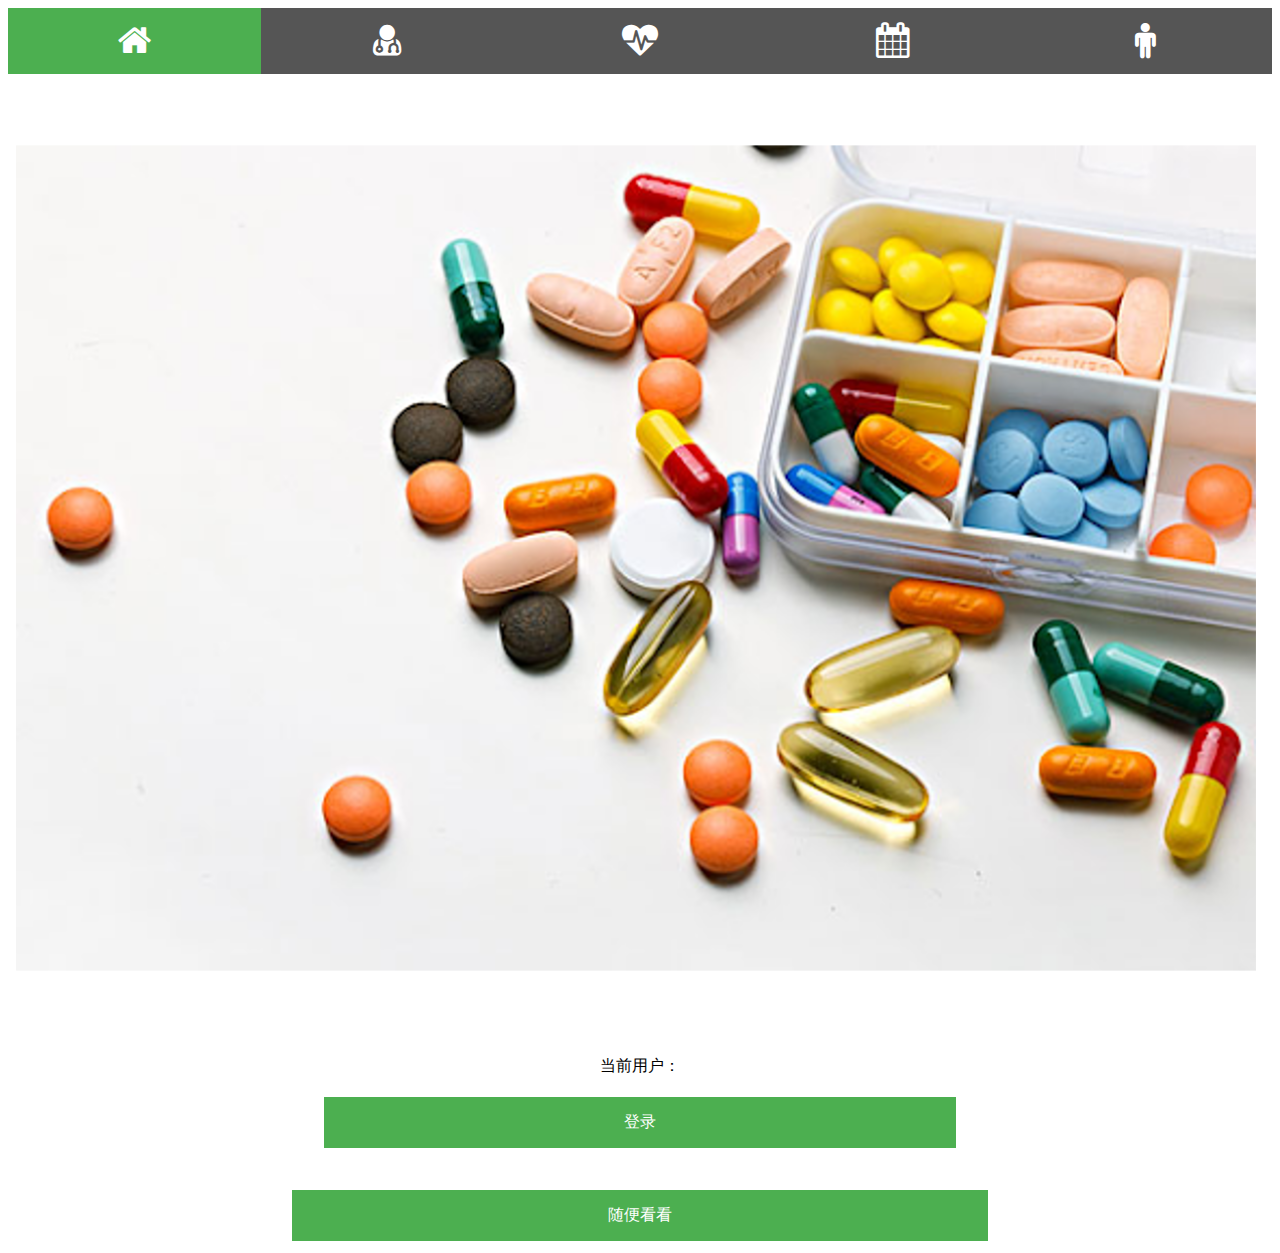
<file: index.html>
<!DOCTYPE html>
<html lang="en">
<head>
    <meta charset="UTF-8">
    <meta name="keywords" content="药不能停" />
    <meta name="description" content="药不能停" />
    <meta name="viewport" content="width=device-width, initial-scale=1" />
    <meta name="apple-mobile-web-app-capable" content="yes">
    <meta name="apple-mobile-web-app-status-bar-style" content="black">
    <meta name="format-detection" content="telephone=no">
    <link rel="stylesheet" href="https://cdnjs.cloudflare.com/ajax/libs/font-awesome/4.7.0/css/font-awesome.min.css">
    <link rel="stylesheet" type="text/css" href="pic/mystyle.css">
        <title>药不能停</title>
</head>

<body>
  <div class="icon-bar">
  <a class="active" href="index.html"><i class="fa fa-home"></i></a>
  <a href="body/body.html"><i class="fa fa-user-md"></i></a>
  <a href="#"><i class="fa fa-heartbeat"></i></a>
  <a href="#"><i class="fa fa-calendar"></i></a>
  <a href="#"><i class="fa fa-male"></i></a>
</div>
<br />

<script type="text/javascript">
var p="<div><img class='fullimg' src='pic/"
var s=localStorage.username
if (s=='DC' || s=='CG' || s=='JT'){
document.write(p+s+".jpg' width=50% /></div>")
}
else {
  document.write(p+"yao.png'/></div>")
}
</script>


<div align="center">
    <p>当前用户：<span id="username"></span></p>
    <p><button class="button button2" onclick="login()">登录</button></p>
</div>

<br />
<div align="center">
<a href="sex/sex.html" class="button button2">随便看看</a>
</div>

</body>
<script type="text/javascript">
var username = document.getElementById("username");
window.onload = function(){
    if(localStorage.username.length>1){
      if (localStorage.username=='DC') {username.innerHTML = "大川";}
      if (localStorage.username=='CG') {username.innerHTML = "陈广";}
      if (localStorage.username=='JT') {username.innerHTML = "军焘";}
    }
}
function login(){
    var Url = "usr/login.html";
    location.href = Url;
}
</script>
</html>
</file>
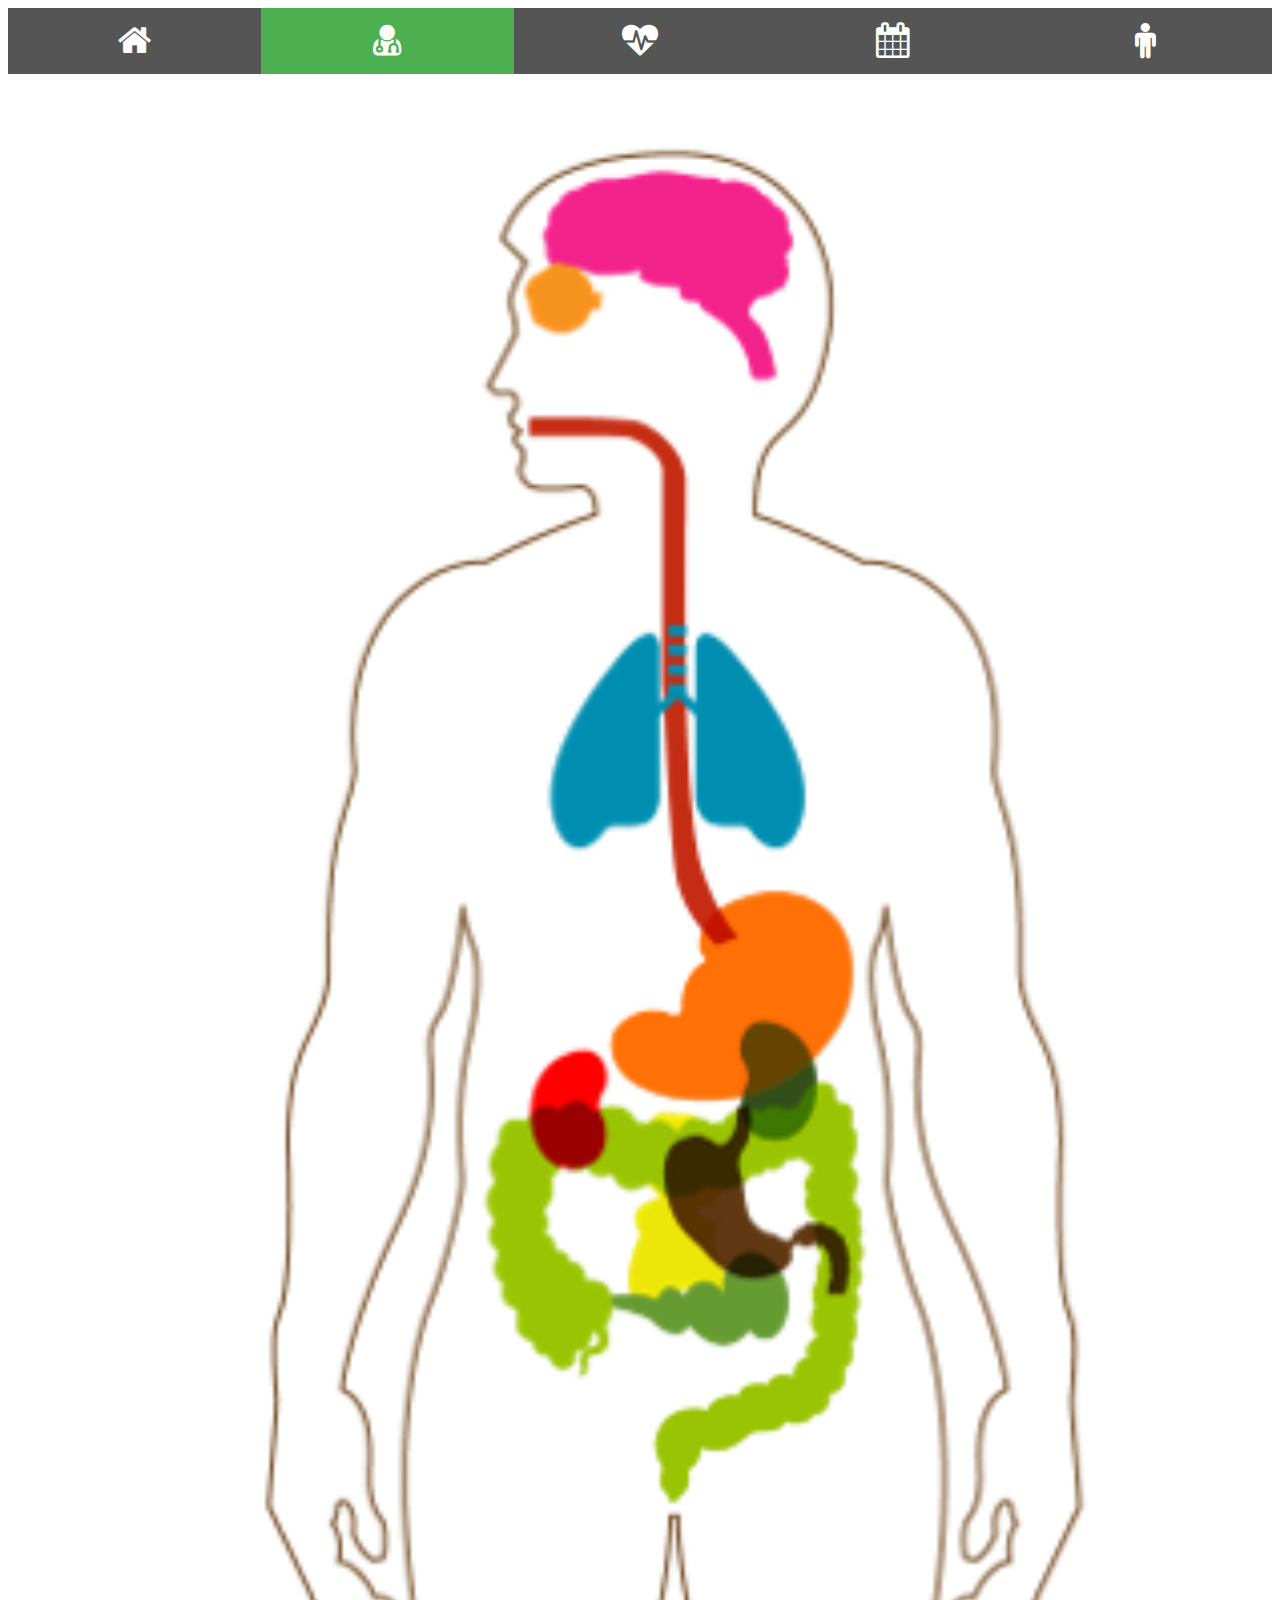
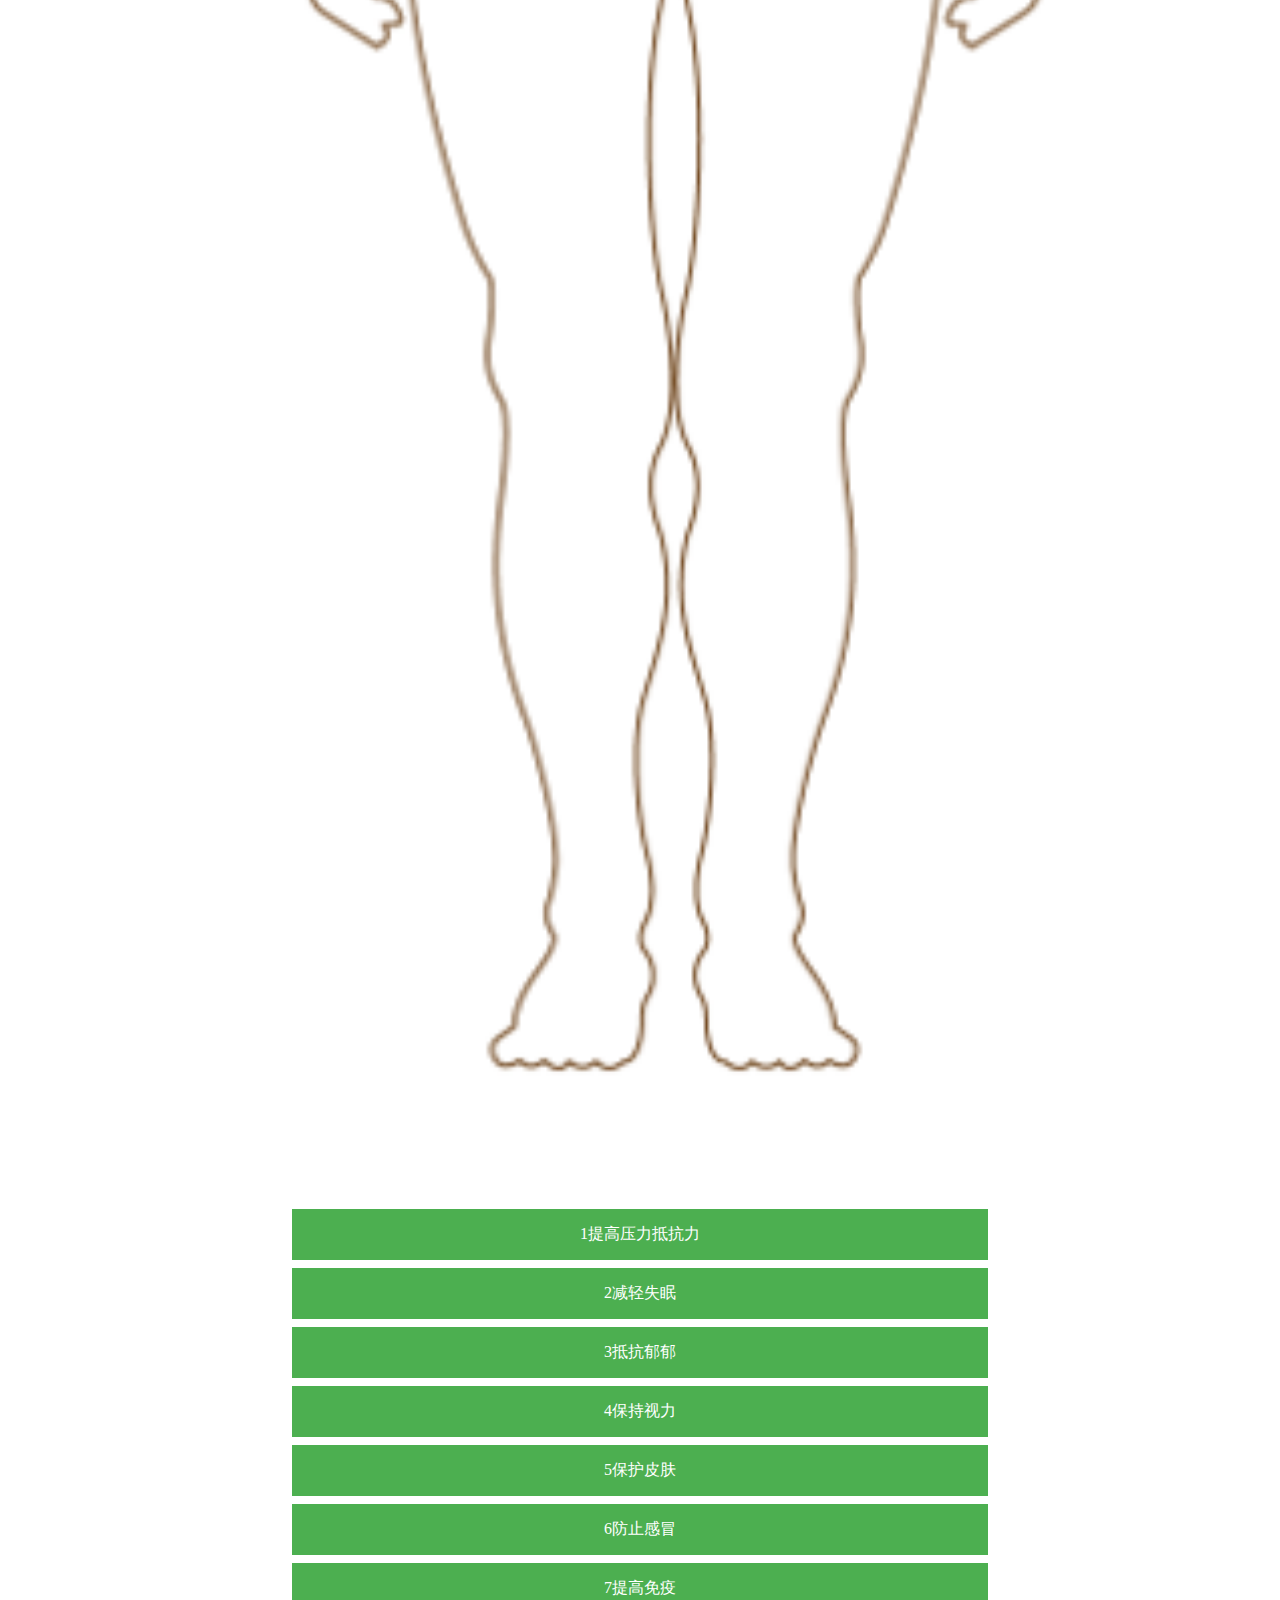
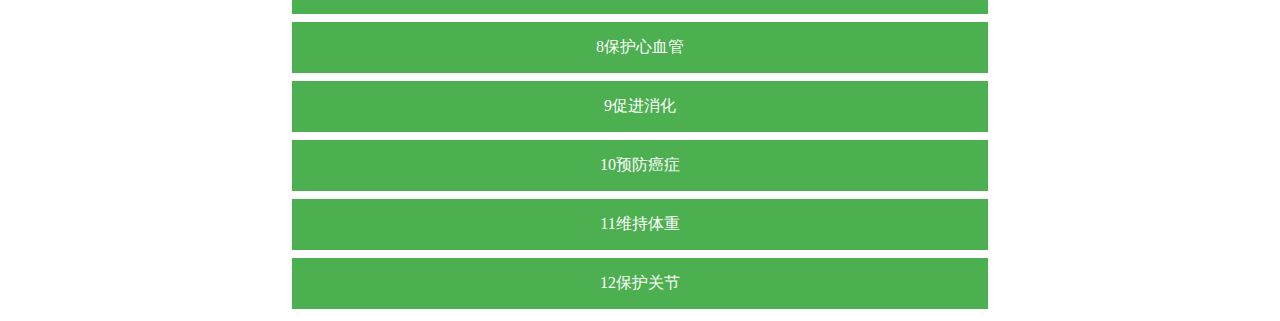
<file: body/body.html>
<!DOCTYPE html>
<html lang="en">
<head>
    <meta charset="UTF-8">
    <meta name="keywords" content="药不能停" />
    <meta name="description" content="药不能停" />
    <meta name="viewport" content="width=device-width, initial-scale=1" />
    <meta name="apple-mobile-web-app-capable" content="yes">
    <meta name="apple-mobile-web-app-status-bar-style" content="black">
    <meta name="format-detection" content="telephone=no">
    <link rel="stylesheet" href="https://cdnjs.cloudflare.com/ajax/libs/font-awesome/4.7.0/css/font-awesome.min.css">
    <link rel="stylesheet" type="text/css" href="../pic/mystyle.css">
        <title>药不能停</title>
</head>

<body>
  <div class="icon-bar">
  <a href="../index.html"><i class="fa fa-home"></i></a>
  <a class="active" href="../body/body.html"><i class="fa fa-user-md"></i></a>
  <a href="#"><i class="fa fa-heartbeat"></i></a>
  <a href="#"><i class="fa fa-calendar"></i></a>
  <a href="../usr/about.html"><i class="fa fa-male"></i></a>
</div>
<br />

<br />
<div><img class="fullimg" src="../pic/Body.PNG"/></div>
<br />
<div align="center">
<a href="infor.html?opt=1" class="button button2">1提高压力抵抗力</a>
</div>
<div align="center">
<a href="infor.html?opt=2" class="button button2">2减轻失眠</a>
</div>
<div align="center">
<a href="infor.html?opt=3" class="button button2">3抵抗郁郁</a>
</div>
<div align="center">
<a href="infor.html?opt=4" class="button button2">4保持视力</a>
</div><div align="center">
<a href="infor.html?opt=5" class="button button2">5保护皮肤</a>
</div>
<div align="center">
<a href="infor.html?opt=6" class="button button2">6防止感冒</a>
</div><div align="center">
<a href="infor.html?opt=7" class="button button2">7提高免疫</a>
</div>
<div align="center">
<a href="infor.html?opt=8" class="button button2">8保护心血管</a>
</div><div align="center">
<a href="infor.html?opt=9" class="button button2">9促进消化</a>
</div>
<div align="center">
<a href="infor.html?opt=10" class="button button2">10预防癌症</a>
</div><div align="center">
<a href="infor.html?opt=11" class="button button2">11维持体重</a>
</div>
<div align="center">
<a href="infor.html?opt=12" class="button button2">12保护关节</a>
</div>
</html>
</file>
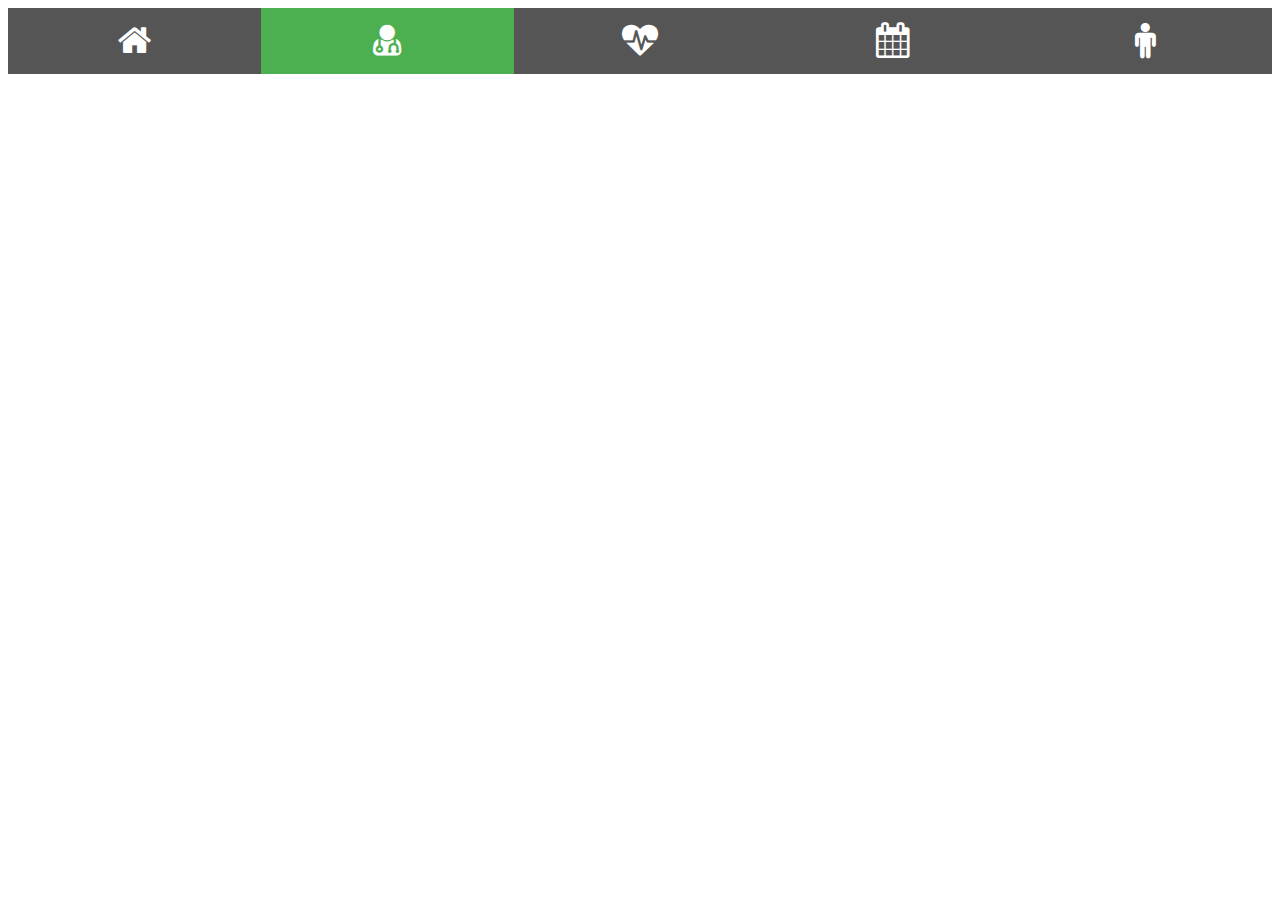
<file: body/infor.html>
<!DOCTYPE html>
<html lang="en">
<head>
    <meta charset="UTF-8">
    <meta name="keywords" content="药不能停" />
    <meta name="description" content="药不能停" />
    <meta name="viewport" content="width=device-width, initial-scale=1" />
    <meta name="apple-mobile-web-app-capable" content="yes">
    <meta name="apple-mobile-web-app-status-bar-style" content="black">
    <meta name="format-detection" content="telephone=no">
    <link rel="stylesheet" href="https://cdnjs.cloudflare.com/ajax/libs/font-awesome/4.7.0/css/font-awesome.min.css">
    <link rel="stylesheet" type="text/css" href="../pic/mystyle.css">
        <title>药不能停</title>
</head>

<body>
  <div class="icon-bar">
  <a href="../index.html"><i class="fa fa-home"></i></a>
  <a class="active" href="../body/body.html"><i class="fa fa-user-md"></i></a>
  <a href="#"><i class="fa fa-heartbeat"></i></a>
  <a href="#"><i class="fa fa-calendar"></i></a>
  <a href="../usr/about.html"><i class="fa fa-male"></i></a>
</div>
<br />


<script type="text/javascript">
function getParams(key) {
    var reg = new RegExp("(^|&)" + key + "=([^&]*)(&|$)");
    var r = window.location.search.substr(1).match(reg);
    if (r != null) {return unescape(r[2]);}
    return null;
};
var s=getParams("opt");
var t01="<tr><th>";
var t02="</td></tr>";
var ca="钙:</th><td>";
var cad="1000mg"
var ca0="Risk groups</th><td>Postmenopausal women, Amenorrheic women, the female athlete triad,\
lactose intolerance, cow’s milk allergy, Vegetarians"
var ca1="Symptoms</th><td>numbness, tingling in the fingers, muscle cramps, convulsions,\
lethargy, abnormal heart rhythms"
var ca2="Benefits</th><td>Increase Bone health, 100mg+400iu VD3 prevent  colorectal adenomas,\
lower blood pressure and risk of hypertension, reduce risk of Preeclampsia"
var ca3="Side effects</th><td>gas, bloating, constipation.\
Solution of side effect：once per day->twice a day"
var ca4="Long term sid effect</th><td>>=1500mg/day prostate cancer,\
man 20% increase death of cardiovascular disease, woman increase risk of cardiovascular disease,\
17% higher risk of kidney stones, increas the risk of prostate cancer,\
Increase the risk of cardiovascular disease, interfere with the absorption of iron and zinc,\
Not effect on weight management"
var ca5="避免一起吃的食物</th><td>pinach, collard greens, sweet potatoes, rhubarb, beans"
var ca6="加速流失的食物</th><td>Sodium, Caffeine, Alcohol, Phosphorus, diets high in protein,\
cereal grains, not reduce the risk of invasive colorectal cancer"
var ca_infor = "<table border='1'>"+t01+ca+cad+t02+t01+ca0+t02+t01+ca1+t02+t01+ca2+t02+
t01+ca3+t02+t01+ca4+t02+t01+ca5+t02+t01+ca6+t02+"</table>";

var vc="VC:</th><td>";
var vcd="90mg"
var vc0="Risk groups</th><td>Smokers and passive smokers，malabsorption"
var vc1="Symptoms</th><td>fatigue,lassitude,widespread connective tissue weakness,\
capillary fragility,malaise,inflammation of the gums,petechiae,ecchymoses,joint pain,\
poor wound healing,hyperkeratosis,depression as well as swollen, bleeding gums and \
loosening or loss of teeth,corkscrew hairs"
var vc2="Benefits</th><td>Cancer prevention, Reduce risk of Cardiovascular disease, \
Age-related macular degeneration (AMD) and cataracts, The common cold"
var vc3="Side effects</th><td>diarrhea, nausea, abdominal cramps, gastrointestinal disturbances"
var vc4="Long term sid effect</th><td>>300mg/day women increased risk of cardiovascular \
disease mortality, contribute to the formation of kidney stones"
var vc5="避免一起吃的食物</th><td>"
var vc6="加速流失的食物</th><td>"
var vc_infor = "<table border='1'>"+t01+vc+vcd+t02+t01+vc0+t02+t01+vc1+t02+t01+vc2+t02+
t01+vc3+t02+t01+vc4+t02+t01+vc5+t02+t01+vc6+t02+"</table>";

if (s == 1) { var x=ca_infor;  document.write(x);var y=vc_infor;  document.write(y);}
if (s == 2) { var x=ca_infor;  document.write(x);var y=vc_infor;  document.write(y);}
if (s == 3) { var x=ca_infor;  document.write(x);var y=vc_infor;  document.write(y);}
if (s == 4) { var x=ca_infor;  document.write(x);var y=vc_infor;  document.write(y);}
if (s == 5) { var x=ca_infor;  document.write(x);var y=vc_infor;  document.write(y);}
if (s == 6) { var x=ca_infor;  document.write(x);var y=vc_infor;  document.write(y);}
if (s == 7) { var x=ca_infor;  document.write(x);var y=vc_infor;  document.write(y);}
if (s == 8) { var x=ca_infor;  document.write(x);var y=vc_infor;  document.write(y);}
if (s == 9) { var x=ca_infor;  document.write(x);var y=vc_infor;  document.write(y);}
if (s == 10) { var x=ca_infor;  document.write(x);var y=vc_infor;  document.write(y);}
if (s == 11) { var x=ca_infor;  document.write(x);var y=vc_infor;  document.write(y);}
if (s == 12) { var x=ca_infor;  document.write(x);var y=vc_infor;  document.write(y);}
</script>
</div>
</body>
</html>
</file>
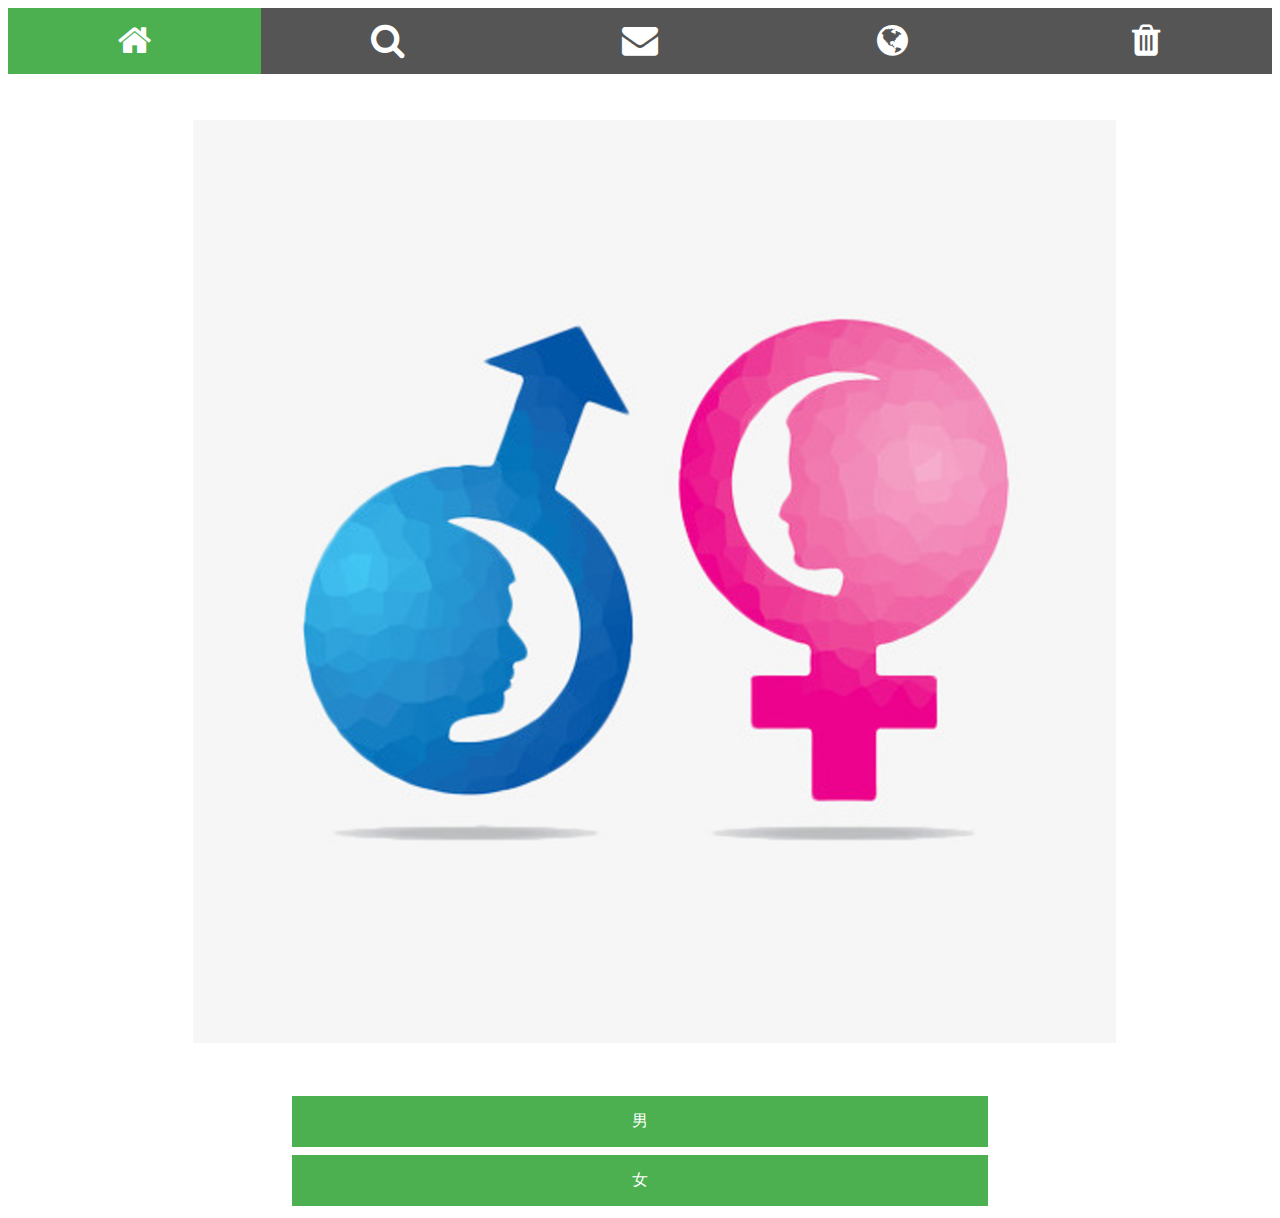
<file: sex/sex.html>
<!DOCTYPE html>
<html lang="en">
<head>
    <meta charset="UTF-8">
    <meta name="keywords" content="药不能停" />
    <meta name="description" content="药不能停" />
    <meta name="viewport" content="width=device-width, initial-scale=1" />
    <meta name="apple-mobile-web-app-capable" content="yes">
    <meta name="apple-mobile-web-app-status-bar-style" content="black">
    <meta name="format-detection" content="telephone=no">
    <link rel="stylesheet" href="https://cdnjs.cloudflare.com/ajax/libs/font-awesome/4.7.0/css/font-awesome.min.css">
    <link rel="stylesheet" type="text/css" href="../pic/mystyle.css">
        <title>药不能停</title>
</head>

<body>
  <div class="icon-bar">
  <a class="active" href="../index.html"><i class="fa fa-home"></i></a>
  <a href="#"><i class="fa fa-search"></i></a>
  <a href="#"><i class="fa fa-envelope"></i></a>
  <a href="#"><i class="fa fa-globe"></i></a>
  <a href="#"><i class="fa fa-trash"></i></a>
</div>
<br />
<br />
<div><img class="fullimg" src="../pic/sex.png"/></div>
<br />
<br />
<div align="center">
<a href="age.html?sex=M" class="button button2">男</a>
</div>
<div align="center">
<a href="age.html?sex=F" class="button button2">女</a>
</div>
</body>
</html>
</file>
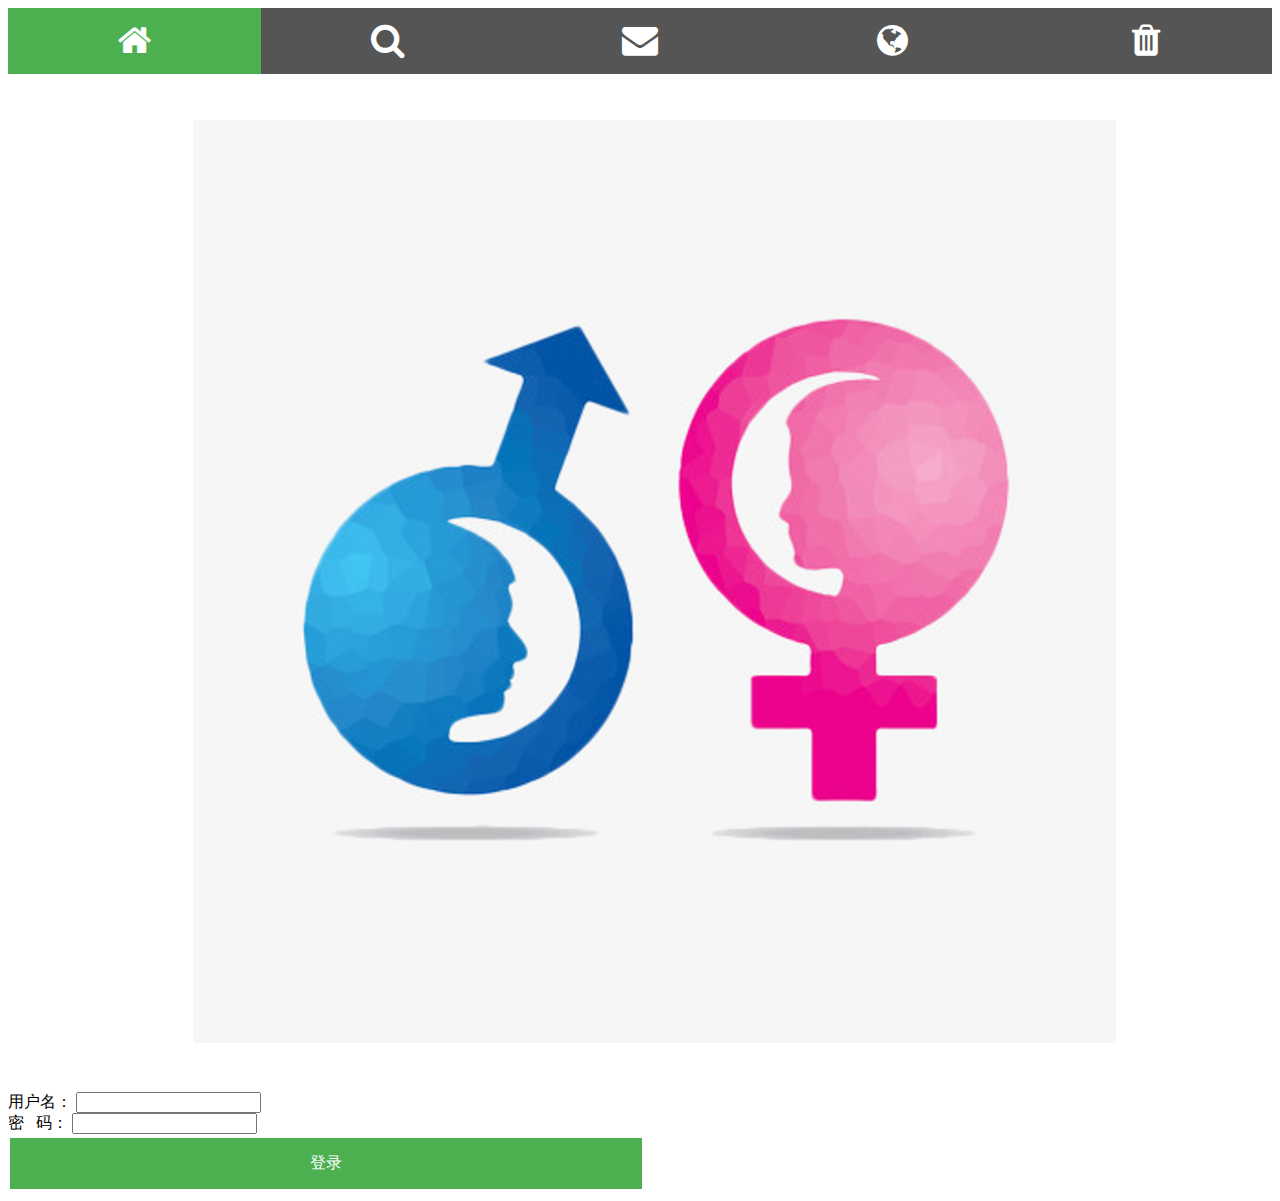
<file: usr/login.html>
<!DOCTYPE html>
<html lang="en">
<head>
    <meta charset="UTF-8">
    <meta name="keywords" content="药不能停" />
    <meta name="description" content="药不能停" />
    <meta name="viewport" content="width=device-width, initial-scale=1" />
    <meta name="apple-mobile-web-app-capable" content="yes">
    <meta name="apple-mobile-web-app-status-bar-style" content="black">
    <meta name="format-detection" content="telephone=no">
    <link rel="stylesheet" href="https://cdnjs.cloudflare.com/ajax/libs/font-awesome/4.7.0/css/font-awesome.min.css">
    <link rel="stylesheet" type="text/css" href="../pic/mystyle.css">
        <title>药不能停</title>
</head>

<body>
  <div class="icon-bar">
  <a class="active" href="../index.html"><i class="fa fa-home"></i></a>
  <a href="#"><i class="fa fa-search"></i></a>
  <a href="#"><i class="fa fa-envelope"></i></a>
  <a href="#"><i class="fa fa-globe"></i></a>
  <a href="#"><i class="fa fa-trash"></i></a>
</div>
<br />
<br />
<div><img class="fullimg" src="../pic/sex.png"/></div>
<br />
<br />
<div>
<span>用户名：</span>
<input type="text" id="username">
</div>
<div>
<span>密&nbsp;&nbsp;&nbsp;码：</span>
<input type="password" id="password">
</div>
<button  onclick="login()" class="button button2">登录</button>
</body>
<script type="text/javascript">
function login(){
    var username = document.getElementById('username').value;
    var password = document.getElementById('password').value;
    if(checkUsername() && checkPassword()){
      alert("登陆成功");
      localStorage.username = username;
      location.href = "../index.html";
    }
}
//检查登录用户名
function checkUsername(){
  var username = document.getElementById('username').value;
  if((username=='DC')||(username=='CG')||((username=='JT'))){
    return true;
  }else{
    alert("请输入正确用户名");
    return false;
  }
}
//检查登录密码
function checkPassword(){
  var password = document.getElementById('password').value;
  if(password=="1234"){
    return true;
  }else{
    alert("请输入正确密码");
    return false;
  }
}
</script>

</html>
</file>
<file: pic/mystyle.css>
body{
overflow-x:hidden;
}
.fullimg{margin:0;padding:0;width:100%;height:auto;}
.button {
    background-color: #4CAF50;
    border: none;
    color: white;
    padding: 15px 32px;
    text-align: center;
    text-decoration: none;
    display: inline-block;
    font-size: 16px;
    margin: 4px 2px;
    cursor: pointer;
}
.button2 {width: 50%;}
.icon-bar {
    width: 100%;
    background-color: #555;
    overflow: auto;
}
.icon-bar a {
    float: left;
    width: 20%;
    text-align: center;
    padding: 12px 0;
    transition: all 0.3s ease;
    color: white;
    font-size: 36px;
}
.icon-bar a:hover {
    background-color: #000;
}
.active {
    background-color: #4CAF50;
}
</file>
